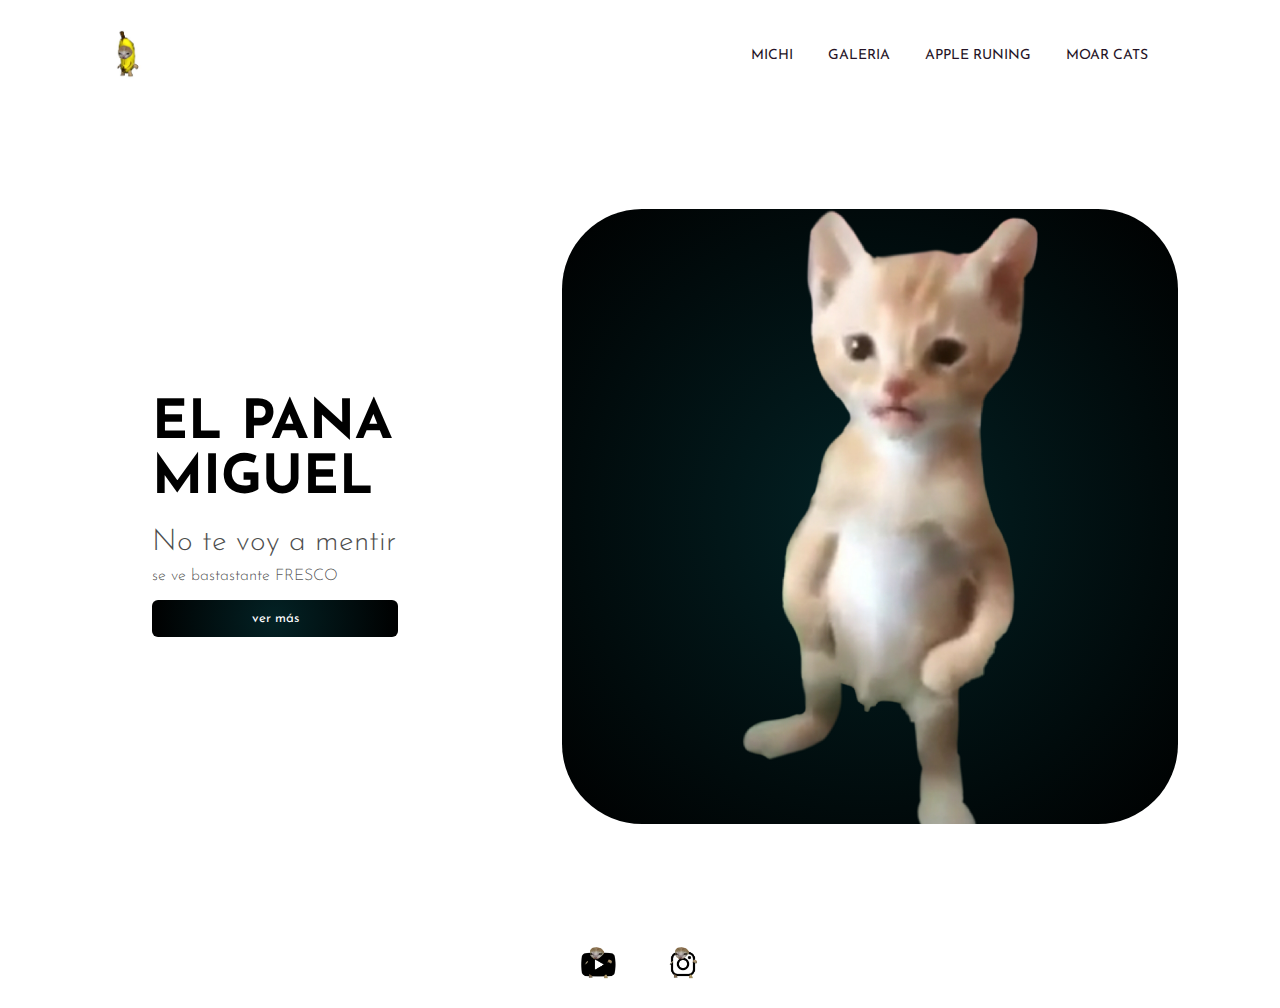
<file: index.html>
<!DOCTYPE html>
<html lang="en">
<head>
    <meta charset="UTF-8">
    <meta http-equiv="X-UA-Compatible" content="IE=edge">
    <meta name="viewport" content="width=device-width, initial-scale=1.0">
    <link rel="stylesheet" href="css/style.css">
    <title>gato</title>
</head>
<body>
    <div class="container">
      <div class="navbar">
         <img src="img/images.jpg" class="logo">
         <nav>
             <ul id="menulist" data-mdb-toggle="collapse"
             data-mdb-target="#navbarToggleExternalContent4"
             aria-controls="navbarToggleExternalContent4" aria-expanded="false"
             aria-label="Toggle navigation">
                 <li><a href="">MICHI</a></li>
                 <li><a href="views/miguel.html">GALERIA</a></li>
                 <li><a href="">APPLE RUNING</a></li>
                 <li><a href="">MOAR CATS</a></li>
             </ul>
         </nav>
         <img src="img/menu.jpg" class="menu" >
     </div>
     <div class="text">
         <div class="col-1">
             <h2>EL PANA <br> MIGUEL</h2>
             <h3>No te voy a mentir</h3>
             <p>se ve bastastante FRESCO</p>
             <br>
             <button type="button">ver más<img src="img/buttonimg.png"></button>
         </div>
         <div class="col-2">
             <img src="img/324556960384211.png" class="principal-cat">
             <div class="color-box"></div>
         </div>
     </div>
     <div class="redes">
         <img src="img/youtube.png">
         <img src="img/instagram.png">
     </div>
    </div>
</body>
</html>
</file>
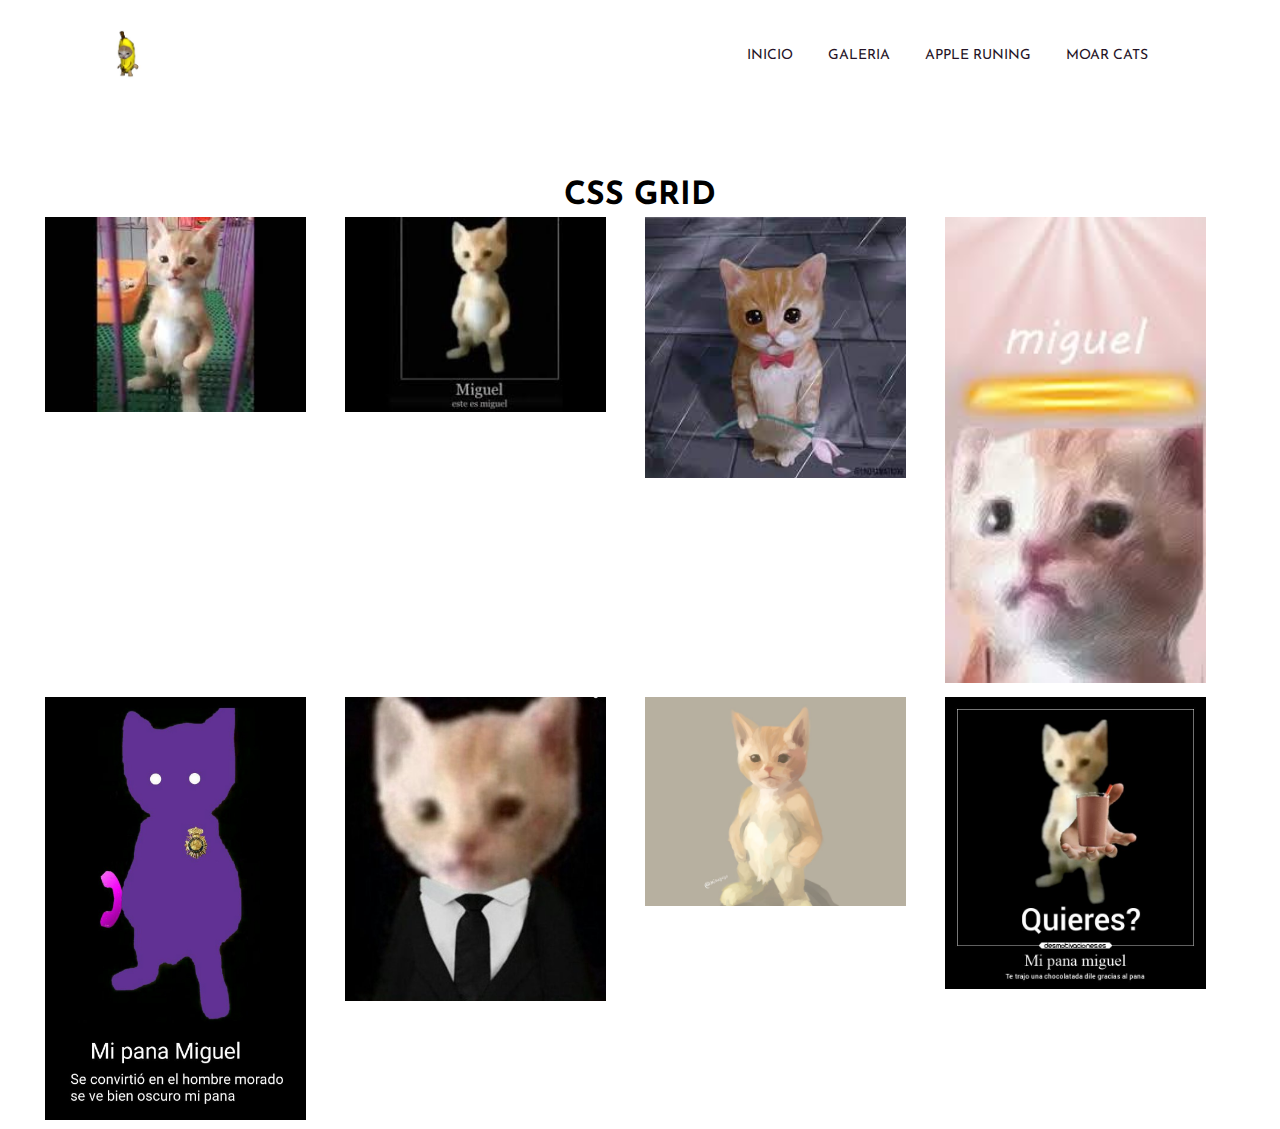
<file: views/miguel.html>
<!DOCTYPE html>
<html lang="en">
<head>
    <meta charset="UTF-8">
    <meta http-equiv="X-UA-Compatible" content="IE=edge">
    <meta name="viewport" content="width=device-width, initial-scale=1.0">
    <link rel="stylesheet" href="../css/style.css">
    <title>gato</title>
</head>
<body>
    <header>
    <div class="container">
        <div class="navbar">
           <img src="../img/images.jpg" class="logo">
           <nav>
               <ul id="menulist" data-mdb-toggle="collapse"
               data-mdb-target="#navbarToggleExternalContent4"
               aria-controls="navbarToggleExternalContent4" aria-expanded="false"
               aria-label="Toggle navigation">
                   <li><a href="../index.html">INICIO</a></li>
                   <li><a href="views/miguel.html">GALERIA</a></li>
                   <li><a href="">APPLE RUNING</a></li>
                   <li><a href="">MOAR CATS</a></li>
               </ul>
           </nav>
           <img src="../img/menu.jpg" class="menu" >
    </header>
    <h1>CSS GRID</h1>
<section class="personas">
    <div class="contenedor">
        <article class="persona__columna">
        <img src="../img/img1.jpg">
        </article>
          <article class="persona__columna">
        <img src="../img/img2.jpg">
        </article>
          <article class="persona__columna">
       <img src="../img/img3.jpg">
        </article>
          <article class="persona__columna">
        <img src="../img/img4.jpg">
        </article>
          <article class="persona__columna">
        <img src="../img/img5.jpeg">
        </article>
          <article class="persona__columna">
       <img src="../img/img6.jpg">
        </article>
           <article class="persona__columna">
        <img src="../img/img7.jpg">
        </article>
          <article class="persona__columna">
        <img src="../img/img8.jpg">
        </article>
    </div>
    </section>

</body>
</html>
</file>
<file: css/style.css>
@import url('https://fonts.googleapis.com/css2?family=Josefin+Sans:wght@100;300;500;700&display=swap');
*{
    margin: 0%;
    padding: 0%;
    font-family:'Josefin Sans', sans-serif;;
}
.container{
    width: 100%;
    padding-left: 8%;
    padding-right:8%;
    overflow: hidden;
    box-sizing: border-box;
}
.navbar{
    width: 100%;
    display: flex;
    align-items: center;
}
.logo{
    width: 50px;
    cursor: pointer;
    margin: 30px 0;
}
.menu{
    width: 25px;
    cursor: pointer;
    display: none;
}
nav{
    flex: 1;
    text-align: right;
}
nav ul li{
    list-style: none;
    display: inline-block;
    margin-right: 30px;
}
nav ul li a{
    text-decoration: none;
    color: rgb(37, 20, 39);
    font-size: 14px;
}
nav ul li a:hover{
    color: cornflowerblue;
}
.text{
    display: flex;
    justify-content: space-around;
    align-items: center;
    margin: 100px 0;
}
.col-1{
    flex-basis: 40%;
    position:relative;
    margin-left: 50px;
}
.col-1 h2{
    font-size: 54px;
}
.col-1 h3{
    font-size: 30px;
    color: rgba(17, 17, 17, 0.76);
    font-weight: 300;
    margin: 20px 0 10px;
}
.col-1 p{
    font-size: 16px;
    color: rgba(0, 0, 0, 0.692);
    font-weight: 300;
}
button{
    width: 140px;
    border: 0;
    padding: 12px 10px;
    outline: none;
    color: #fff;
    background: radial-gradient(circle, rgba(3,34,37,1) 0%, rgba(0,0,0,1) 100%);
    border-radius: 6px;
    cursor: pointer;
    transition:width 0.5s;
}
button img{
    width: 20px;
    display: none;
}
button:hover img{
    display: block;
}
button:hover{
    width: 160px;
    display: flex;
    align-items: center;
    justify-content: space-between;
}
.col-2{
    position: relative;
    flex-basis: 60%;
    display: flex;
    align-items: center;
}
.col-2 .principal-cat{
width: 65%;
transform: translateX(200px);
}
.color-box{
    position: absolute;
    right:0;
    top: 0;
    background: radial-gradient(circle, rgba(3,34,37,1) 0%, rgba(0,0,0,1) 100%);
    border-radius: 80px 80px 80px 80px;
    height: 100%;
    width: 80%;
    z-index: -1;
    transform: translateX(10px);
}
.redes img{
    height: 40px;
    margin: 20px;
    cursor: pointer;
}
.redes{
    text-align: center;
}
.contenedor{ 
    width: 94%;
      margin: auto;
  }
  .persona__columna{
      margin: 5px; 
  }
  .persona__columna img{
      width: 90%;
  }
  .persona__columna:hover{
      filter:opacity(0.8);
      -moz-transition: all 0.5s 0s ease-out;
  }
  .personas .contenedor{
      display: grid;
      }
header{
    height: 1vh;
}
h1{
    text-align: center;
}
@media only screen and (max-width:1023px){
    nav ul{width: 100%;
    position: absolute;
    top: 75 px;
    right: 0;
    z-index: 2;}
    nav ul li{
        display: block;
        margin-top: 10px;
        margin-bottom: 10px;
    }
    nav aul li a{
        color:#fff;
    }
    .menu{
        display: block;
    }
    .col-2 .principal-cat{
        width: 65%;
        transform: translateX(0px);
        position:relative;
            top: 10px;
            right: 30px;
        }
        .color-box{
            position: absolute;
            right:0;
            top: 10px;
            background: radial-gradient(circle, rgb(54, 8, 19) 0%, rgba(0,0,0,1) 100%);
            height: 100%;
            width: 80%;
            z-index: -1;
            transform: translateX(-20px);
        }
}
@media only screen and (max-width:480px){
    .text{
        display: flex;
        flex-direction: column;
        align-items: center;
        margin: 100px 0;
    }
    header{
        height: 20vh;
    }
    .col-1{
        flex-basis: 10%;
        position:relative;
        margin-left: 2px;
    }
    .col-1 h2{
        font-size: 40px;
    }
    .col-1 h3{
        font-size: 25px;
        color: rgba(17, 17, 17, 0.76);
        font-weight: 300;
        margin: 20px 0 10px;
    }
    .col-1 p{
        font-size: 16px;
        color: rgba(0, 0, 0, 0.692);
        font-weight: 300;
    }
    button{
        width: 60px;
        border: 0;
        padding: 12px 10px;
        outline: none;
        color: #fff;
        background: radial-gradient(circle, rgba(3,34,37,1) 0%, rgba(0,0,0,1) 100%);
        border-radius: 6px;
        cursor: pointer;
        transition:width 0.5s;
    }
    button img{
        width: 15px;
        display: none;
    }
    button:hover{
        width: 80px;
        display: flex;
        align-items: center;
        justify-content: space-between;
    }
    .col-2 .principal-cat{
        width: 85%;
        transform: translateX(50px);
        }
        .redes img{
            height: 30px;
            margin: 20px;
            cursor: pointer;
        }
}
@media(min-width:520px){
    .personas .contenedor{     
  grid-template-columns: repeat(2,50%);
    }
    header{
        height: 20vh;
    }
    .col-2 .principal-cat{
        width: 100%;
        transform: translateX(20px);
        }
        button{
            width: 60%;
            border: 0;
            padding: 12px 10px;
            outline: none;
            color: #fff;
            background: radial-gradient(circle, rgba(3,34,37,1) 0%, rgba(0,0,0,1) 100%);
            border: radius 2px;
            cursor: pointer;
            transition:width 0.5s;
        }
        .color-box{
            width: 100%;
            transform: translateX(0px);
        }
}
@media(min-width:728px){
    .personas .contenedor{
   grid-template-columns: repeat(3,33.3%);
     }
 }
 @media(min-width:1024px){
    .personas .contenedor{
     
   grid-template-columns: repeat(4,25%);
     }
     .contenedor{
          width: 1024px;
     }
 }
 @media(min-width:1200px){
     .contenedor{
          width: 1200px;
     }
 }
</file>
